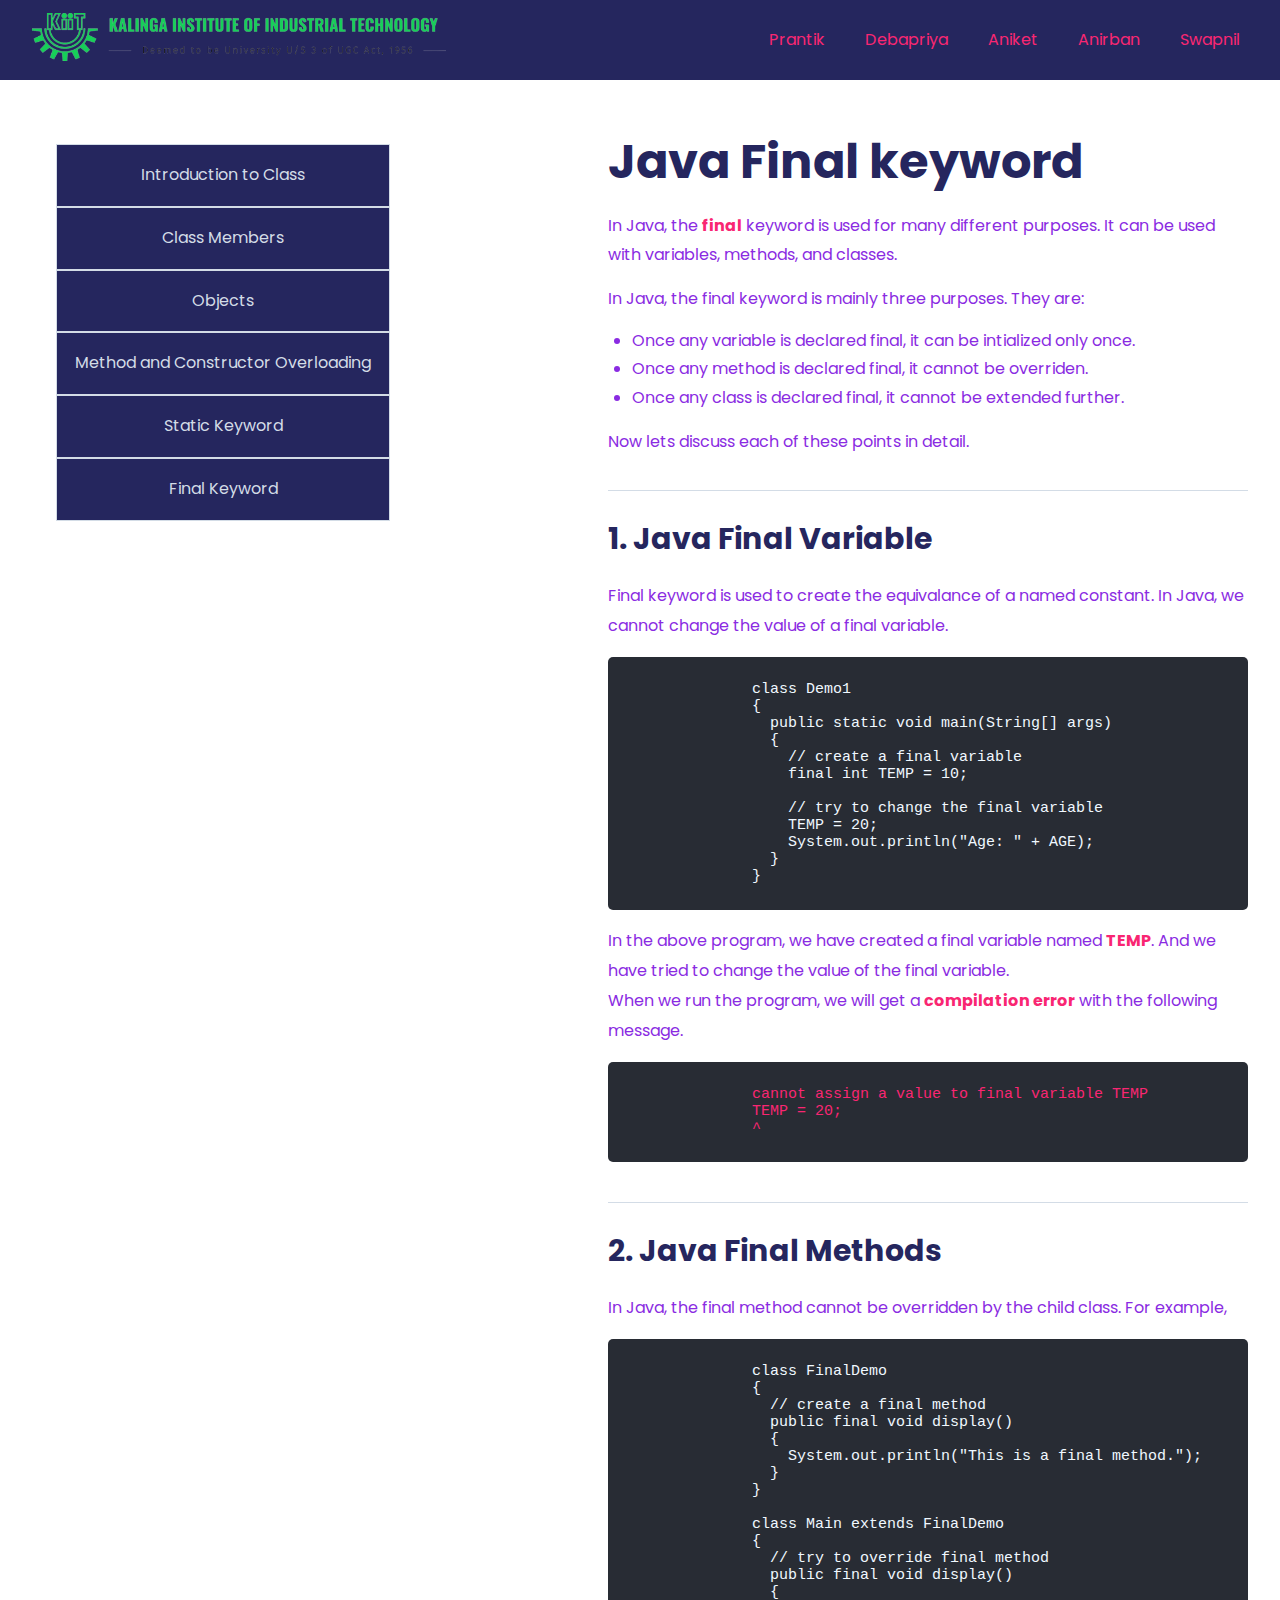
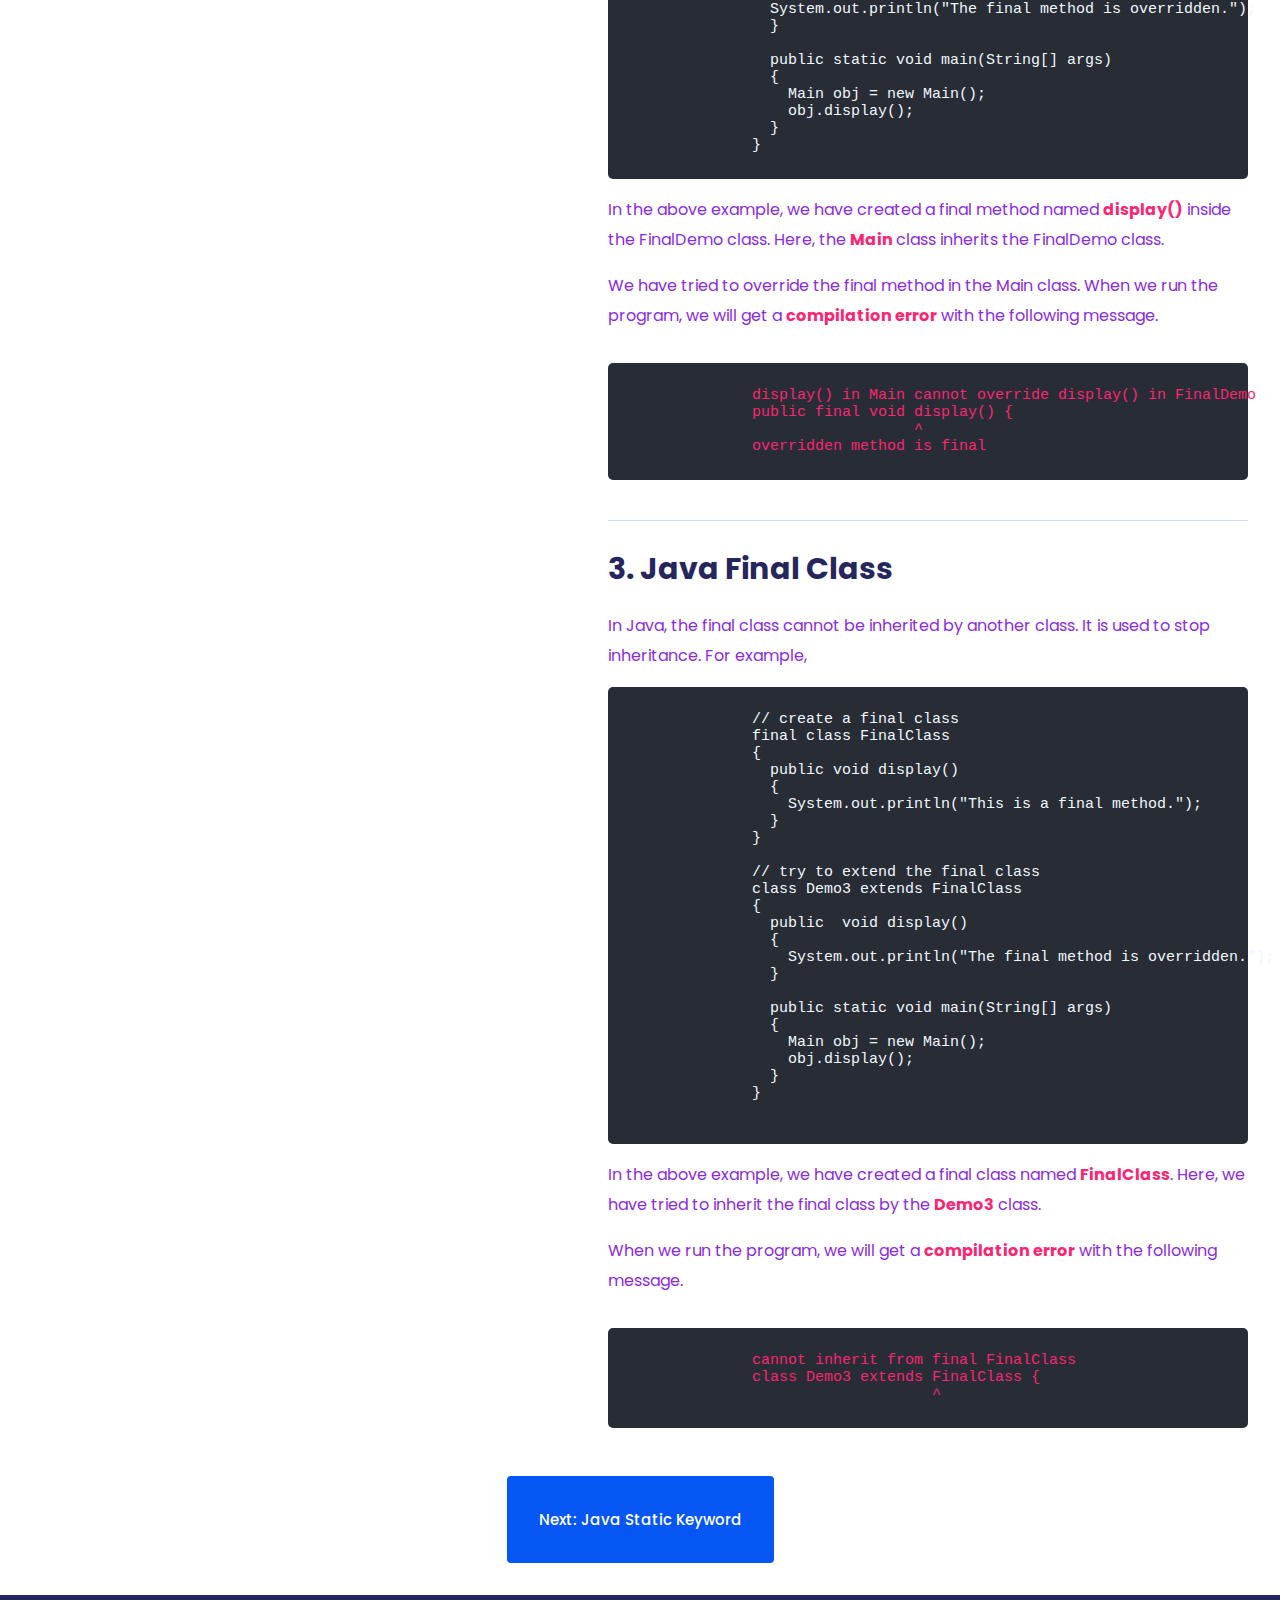
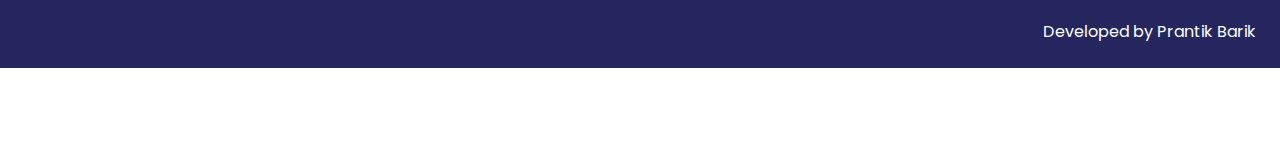
<file: index.html>
<!DOCTYPE html>
<html lang="en">
  <head>
    <meta charset="UTF-8" />
    <meta http-equiv="X-UA-Compatible" content="IE=edge" />
    <meta name="viewport" content="width=device-width, initial-scale=1.0" />
    <!-- stylesheet -->
    <link rel="stylesheet" href="styles.css">
    <!-- Font -->
    <link rel="preconnect" href="https://fonts.googleapis.com">
    <link rel="preconnect" href="https://fonts.gstatic.com" crossorigin>
    <link href="https://fonts.googleapis.com/css2?family=Poppins:ital,wght@0,400;0,500;1,400&display=swap" rel="stylesheet">
    <title>Home_Group 04</title>
  </head>
  <body>
    <div class="container">
      <section aria-label="navbar">
        <nav class="navbar-container">
          <div class="navbar-logo">
            <img src="KIIT_logo.png" alt="brand-logo" class="brand-logo">
          </div>
          <div class="grow-list">
            <ul class="list">
              <li class="list-item"><a href="main.html">Prantik</a></li>
              <li class="list-item"><a href="overloading_debapriya.html">Debapriya</a></li>
              <li class="list-item"><a href="class_aniket.html">Aniket</a></li>
              <li class="list-item"><a href="class_anirban.html">Anirban</a></li>
              <li class="list-item"><a href="object_swapnil.html">Swapnil</a></li>
            </ul>
          </div>
        </nav>
      </section>
      
      <div class="content-container">
        <div class="topic-links">
          <ul class="list">
            <li class="list-item"><a href="class_aniket.html">Introduction to Class</a></li>
            <li class="list-item"><a href="class_anirban.html">Class Members</a></li>
            <li class="list-item"><a href="object_swapnil.html">Objects</a></li>
            <li class="list-item"><a href="overloading_debapriya.html">Method and Constructor Overloading</a></li>
            <li class="list-item"><a href="staticKeyword.html">Static Keyword</a></li>
            <li class="list-item"><a href="main.html">Final Keyword</a></li>
           
          </ul>
        </div>
        <!-- Intro Section -->
        <section class="main-content">
          <section>
            <div class="heading-div">
              <h1 class="main-heading">Java Final keyword</h1>
            </div>
            <div class="hero-section">
                <p class="desc">
                    In Java, the <b>final</b> keyword is used for many different purposes. It can be used with variables, methods, and classes.
                </p>
                <p>
                    In Java, the final keyword is mainly three purposes. They are:
                    <ul class="list">
                        <li>Once any variable is declared final, it can be intialized only once.</li>
                        <li>Once any method is declared final, it cannot be overriden.</li>
                        <li>Once any class is declared final, it cannot be extended further.</li>
                    </ul>
                <p>
                </p>
                  Now lets discuss each of these points in detail.
                </p>
            </div>
          </section>
        <hr style="margin-top: 20px;">
        <!-- Topic Section-1 -->
        <section class="topic-section">
          <div class="topic-heading">
            <h2>1. Java Final Variable</h2>
          </div>
          <div class="topic-description">
            Final keyword is used to create the equivalance of a named constant. In Java, we cannot change the value of a final variable.
          </div>
          <div class="code-editor">
            <div class="example-code">
              <pre>
                class Demo1 
                {
                  public static void main(String[] args) 
                  {
                    // create a final variable
                    final int TEMP = 10;
                
                    // try to change the final variable
                    TEMP = 20;
                    System.out.println("Age: " + AGE);
                  }
                }              
              </pre>
            </div>
          </div>
            <div class="topic-description">
                In the above program, we have created a final variable named <b>TEMP</b>. And we have tried to change the value of the final variable.<br>
                When we run the program, we will get a <b>compilation error</b> with the following message.
            </div>
            <div class="code-editor" style="color:#F92672">
              <pre>
                cannot assign a value to final variable TEMP
                TEMP = 20;
                ^
              </pre>
            </div>
        </section>
        <hr>
        <!-- Topic Section-2 -->
        <section class="topic-section">
          <div class="topic-heading">
            <h2>2. Java Final Methods</h2>
          </div>
          <div class="topic-description">
            In Java, the final method cannot be overridden by the child class. For example,
          </div>
          <div class="code-editor">
            <div class="example-code">
              <pre>
                class FinalDemo 
                {
                  // create a final method
                  public final void display() 
                  {
                    System.out.println("This is a final method.");
                  }
                }
              
                class Main extends FinalDemo 
                {
                  // try to override final method
                  public final void display() 
                  {
                  System.out.println("The final method is overridden.");
                  }
              
                  public static void main(String[] args) 
                  {
                    Main obj = new Main();
                    obj.display();
                  }
                }
              </pre>
            </div>
          </div>
            <div class="topic-description">
              <p>In the above example, we have created a final method named <b>display()</b> inside the FinalDemo class. Here, the <b>Main </b>class inherits the FinalDemo class.</p>
              <p>We have tried to override the final method in the Main class. When we run the program, we will get a <b>compilation error</b> with the following message.</p>
            </div>
            <div class="code-editor" style="color:#F92672">
              <pre>
                display() in Main cannot override display() in FinalDemo
                public final void display() {
                                  ^
                overridden method is final
              </pre>
            </div>
        </section>
        <hr>
        <!-- Topic Section-3 -->
        <section class="topic-section">
          <div class="topic-heading">
            <h2>3. Java Final Class</h2>
          </div>
          <div class="topic-description">
            In Java, the final class cannot be inherited by another class. It is used to stop inheritance. For example,
          </div>
          <div class="code-editor">
            <div class="example-code">
              <pre>
                // create a final class
                final class FinalClass 
                {
                  public void display() 
                  {
                    System.out.println("This is a final method.");
                  }
                }
  
                // try to extend the final class
                class Demo3 extends FinalClass 
                {
                  public  void display() 
                  {
                    System.out.println("The final method is overridden.");
                  }
                
                  public static void main(String[] args) 
                  {
                    Main obj = new Main();
                    obj.display();
                  }
                }
                
              </pre>
            </div>
          </div>
            <div class="topic-description">
              <p>In the above example, we have created a final class named <b>FinalClass</b>. Here, we have tried to inherit the final class by the <b>Demo3</b> class.</p>
              <p>When we run the program, we will get a <b>compilation error</b> with the following message.</p>
            </div>
            <div class="code-editor" style="color:#F92672">
              <pre>
                cannot inherit from final FinalClass
                class Demo3 extends FinalClass {
                                    ^
              </pre>
            </div>
        </section>
      </section>
      </div>
      <!-- Button Section -->
      <div class="btn-div">
        <a href="staticKeyword.html" class="btn">Next: Java Static Keyword</a>
      </div>
    </div>
    <!-- Footer Section -->
    <div class="footer">
      Developed by Prantik Barik
    </div>
  </body>
</html>
</file>
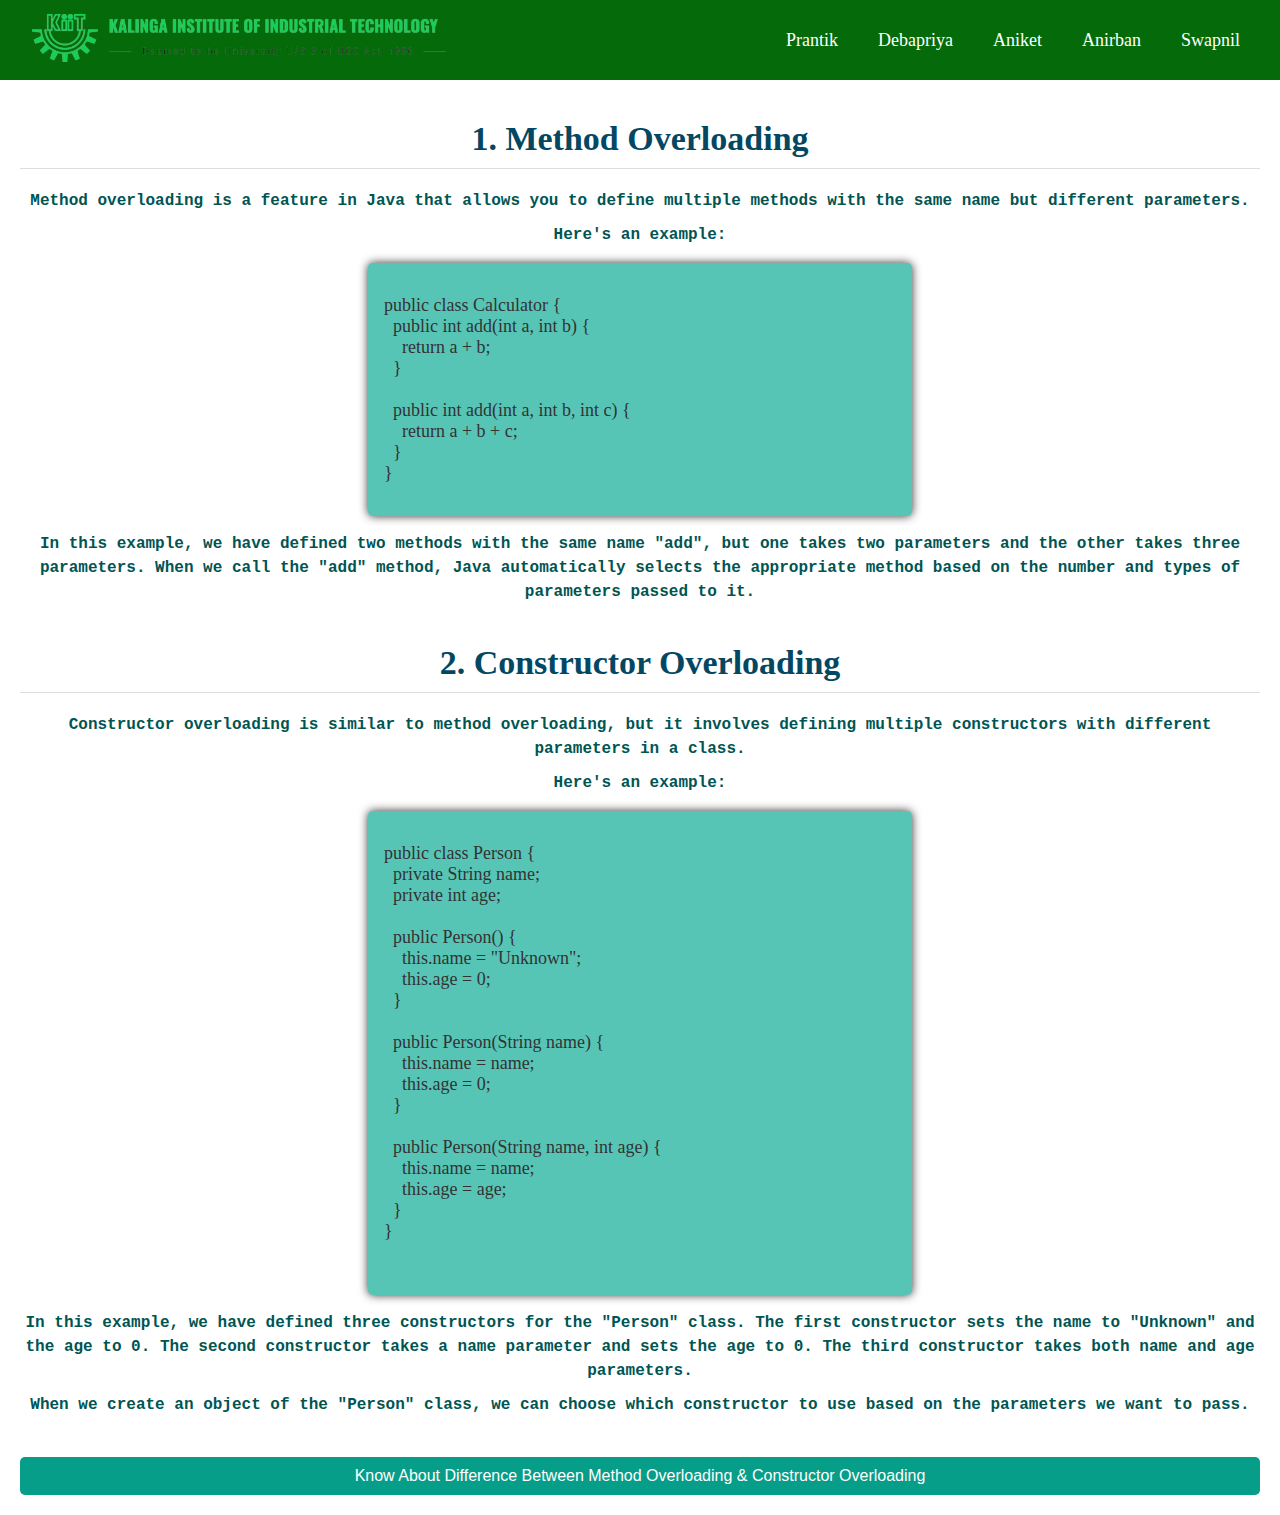
<file: overloading_debapriya.html>
<!DOCTYPE html>
<html>
<head>
	<meta charset="UTF-8">
    <meta http-equiv="X-UA-Compatible" content="IE=edge">
    <meta name="viewport" content="width=device-width, initial-scale=1.0">
	<title>Method and Constructor Overloading in Java</title>
	<link rel="stylesheet" href="style_debapriya.css">
</head>
<body>
	<header>
			  <nav class="navbar-container">
				<div class="navbar-logo">
				  <img src="KIIT_logo.png" alt="brand-logo" class="brand-logo">
				</div>
				<div class="grow-list">
				  <ul class="list">
					<li class="list-item"><a href="main.html">Prantik</a></li>
					<li class="list-item"><a href="overloading_debapriya.html">Debapriya</a></li>
					<li class="list-item"><a href="class_aniket.html">Aniket</a></li>
					<li class="list-item"><a href="class_anirban.html">Anirban</a></li>
					<li class="list-item"><a href="object_swapnil.html">Swapnil</a></li>
				  </ul>
				</div>
			  </nav>
			</section>
		</div>
	</header>
	<main>
		<section>
			<h2>1. Method Overloading</h2>
			<p>Method overloading is a feature in Java that allows you to define multiple methods with the same name but different parameters.</p>
			<p>Here's an example:</p>
			<pre class="code">
public class Calculator {
  public int add(int a, int b) {
    return a + b;
  }
  
  public int add(int a, int b, int c) {
    return a + b + c;
  }
}
</pre>
		<p>In this example, we have defined two methods with the same name "add", but one takes two parameters and the other takes three parameters. When we call the "add" method, Java automatically selects the appropriate method based on the number and types of parameters passed to it.</p>
		</section>
		<section>
			<h2>2. Constructor Overloading</h2>
			<p>Constructor overloading is similar to method overloading, but it involves defining multiple constructors with different parameters in a class.</p>
			<p>Here's an example:</p>
			<pre class="code">
public class Person {
  private String name;
  private int age;
  
  public Person() {
    this.name = "Unknown";
    this.age = 0;
  }
  
  public Person(String name) {
    this.name = name;
    this.age = 0;
  }
  
  public Person(String name, int age) {
    this.name = name;
    this.age = age;
  }
}
			</pre>
			<p>In this example, we have defined three constructors for the "Person" class. The first constructor sets the name to "Unknown" and the age to 0. The second constructor takes a name parameter and sets the age to 0. The third constructor takes both name and age parameters.</p>
			<p>When we create an object of the "Person" class, we can choose which constructor to use based on the parameters we want to pass.</p>
		</section>
		</ol>
		</table>
			<a href="r_debapriya.html" class="know-more-btn">Know About Difference Between Method Overloading & Constructor Overloading</a>
	</main>
</body>
</html>
</file>
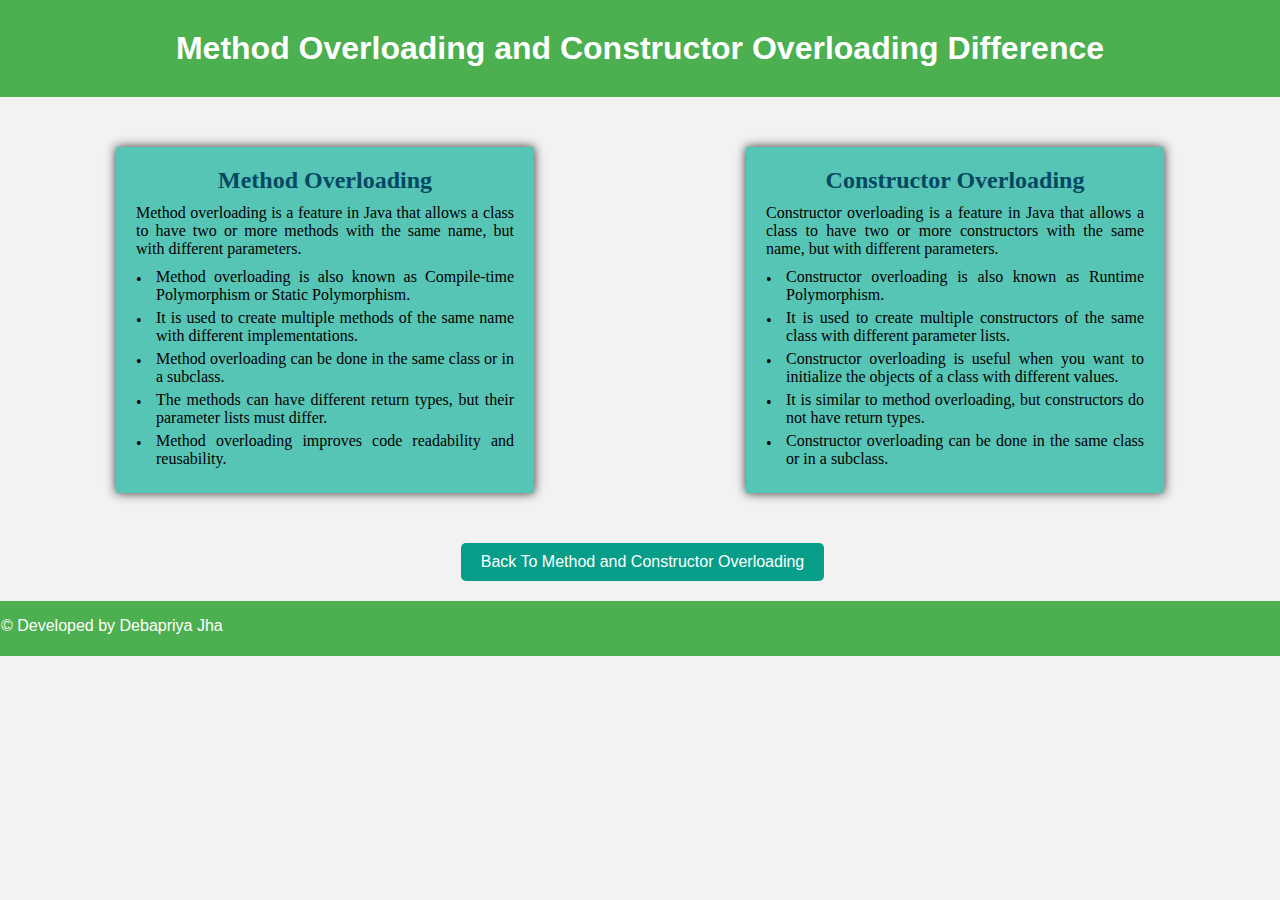
<file: r_debapriya.html>
<!DOCTYPE html>
<html>
<head>
	<meta charset="UTF-8">
    <meta http-equiv="X-UA-Compatible" content="IE=edge">
    <meta name="viewport" content="width=device-width, initial-scale=1.0">
	<title>Method Overloading and Constructor Overloading</title>
	<link rel="stylesheet" href="style2_debapriya.css">
</head>
<body>
	<header>
		<h1>Method Overloading and Constructor Overloading Difference</h1>
	</header>
	<main>
		<div class="container">
			<div class="card">
				<h2>Method Overloading</h2>
				<p>Method overloading is a feature in Java that allows a class to have two or more methods with the same name, but with different parameters.</p>
				<ul>
					<li>Method overloading is also known as Compile-time Polymorphism or Static Polymorphism.</li>
					<li>It is used to create multiple methods of the same name with different implementations.</li>
					<li>Method overloading can be done in the same class or in a subclass.</li>
					<li>The methods can have different return types, but their parameter lists must differ.</li>
					<li>Method overloading improves code readability and reusability.</li>
				</ul>
			</div>
			<div class="card">
				<h2>Constructor Overloading</h2>
				<p>Constructor overloading is a feature in Java that allows a class to have two or more constructors with the same name, but with different parameters.</p>
				<ul>
					<li>Constructor overloading is also known as Runtime Polymorphism.</li>
					<li>It is used to create multiple constructors of the same class with different parameter lists.</li>
					<li>Constructor overloading is useful when you want to initialize the objects of a class with different values.</li>
					<li>It is similar to method overloading, but constructors do not have return types.</li>
					<li>Constructor overloading can be done in the same class or in a subclass.</li>
					</ul>
					</div>
					</div>
						<a href="overloading_debapriya.html" class="backto-homepage-btn">Back To Method and Constructor Overloading</a>
					</main>
					<footer>
					<p>© Developed by Debapriya Jha</p>
					</footer>
					
					</body>
					</html>
</file>
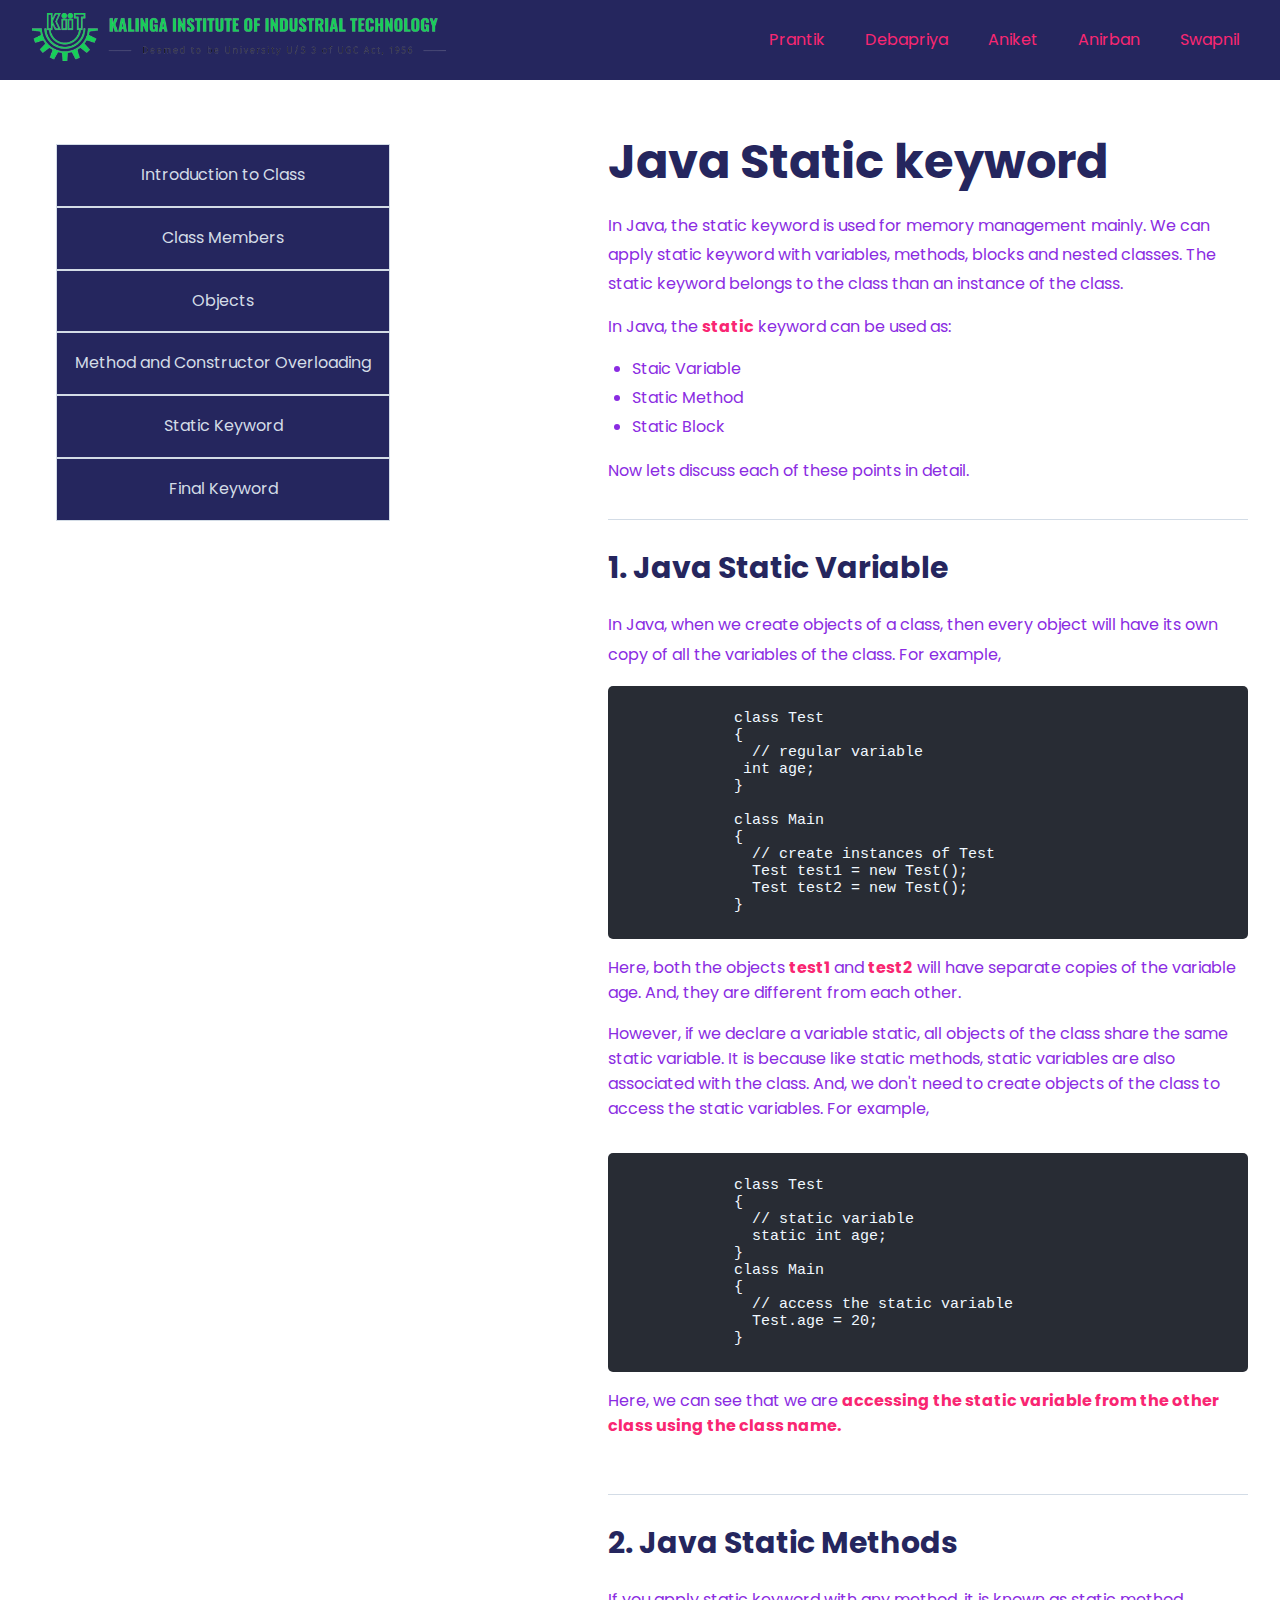
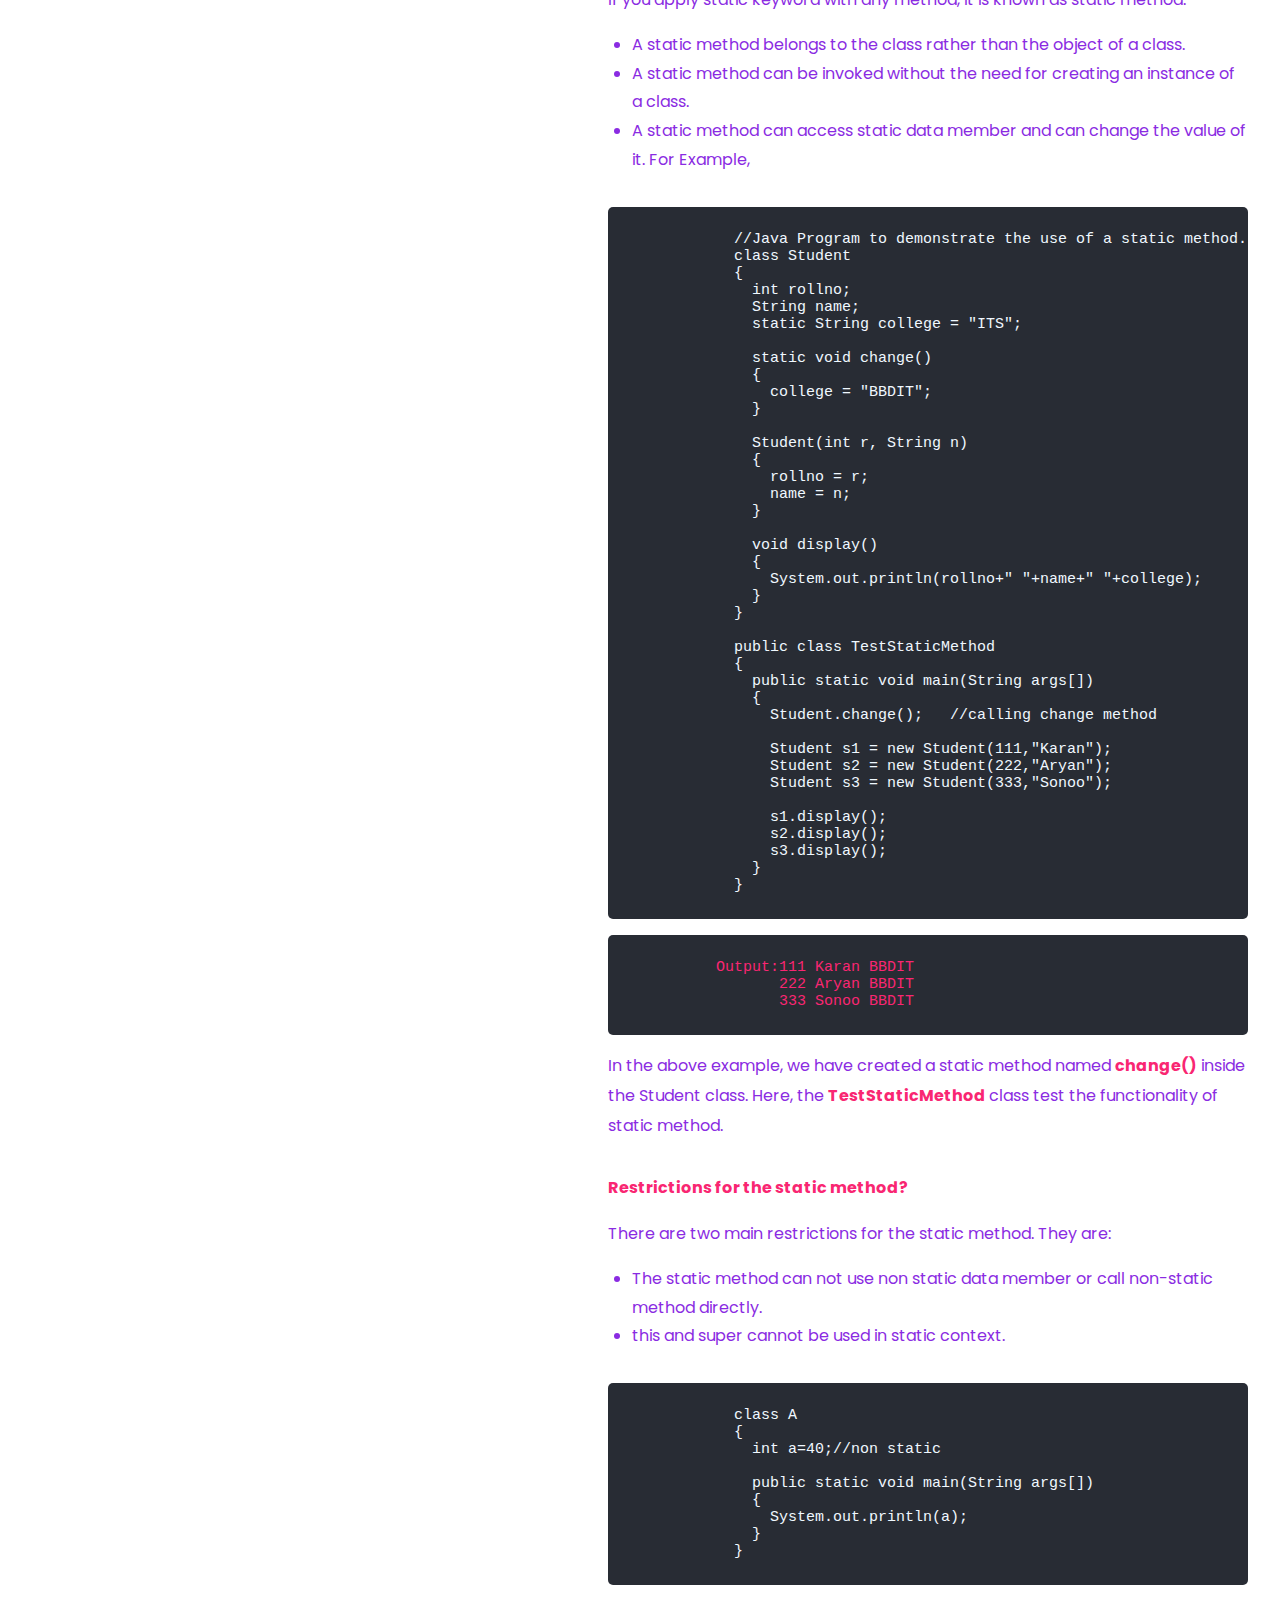
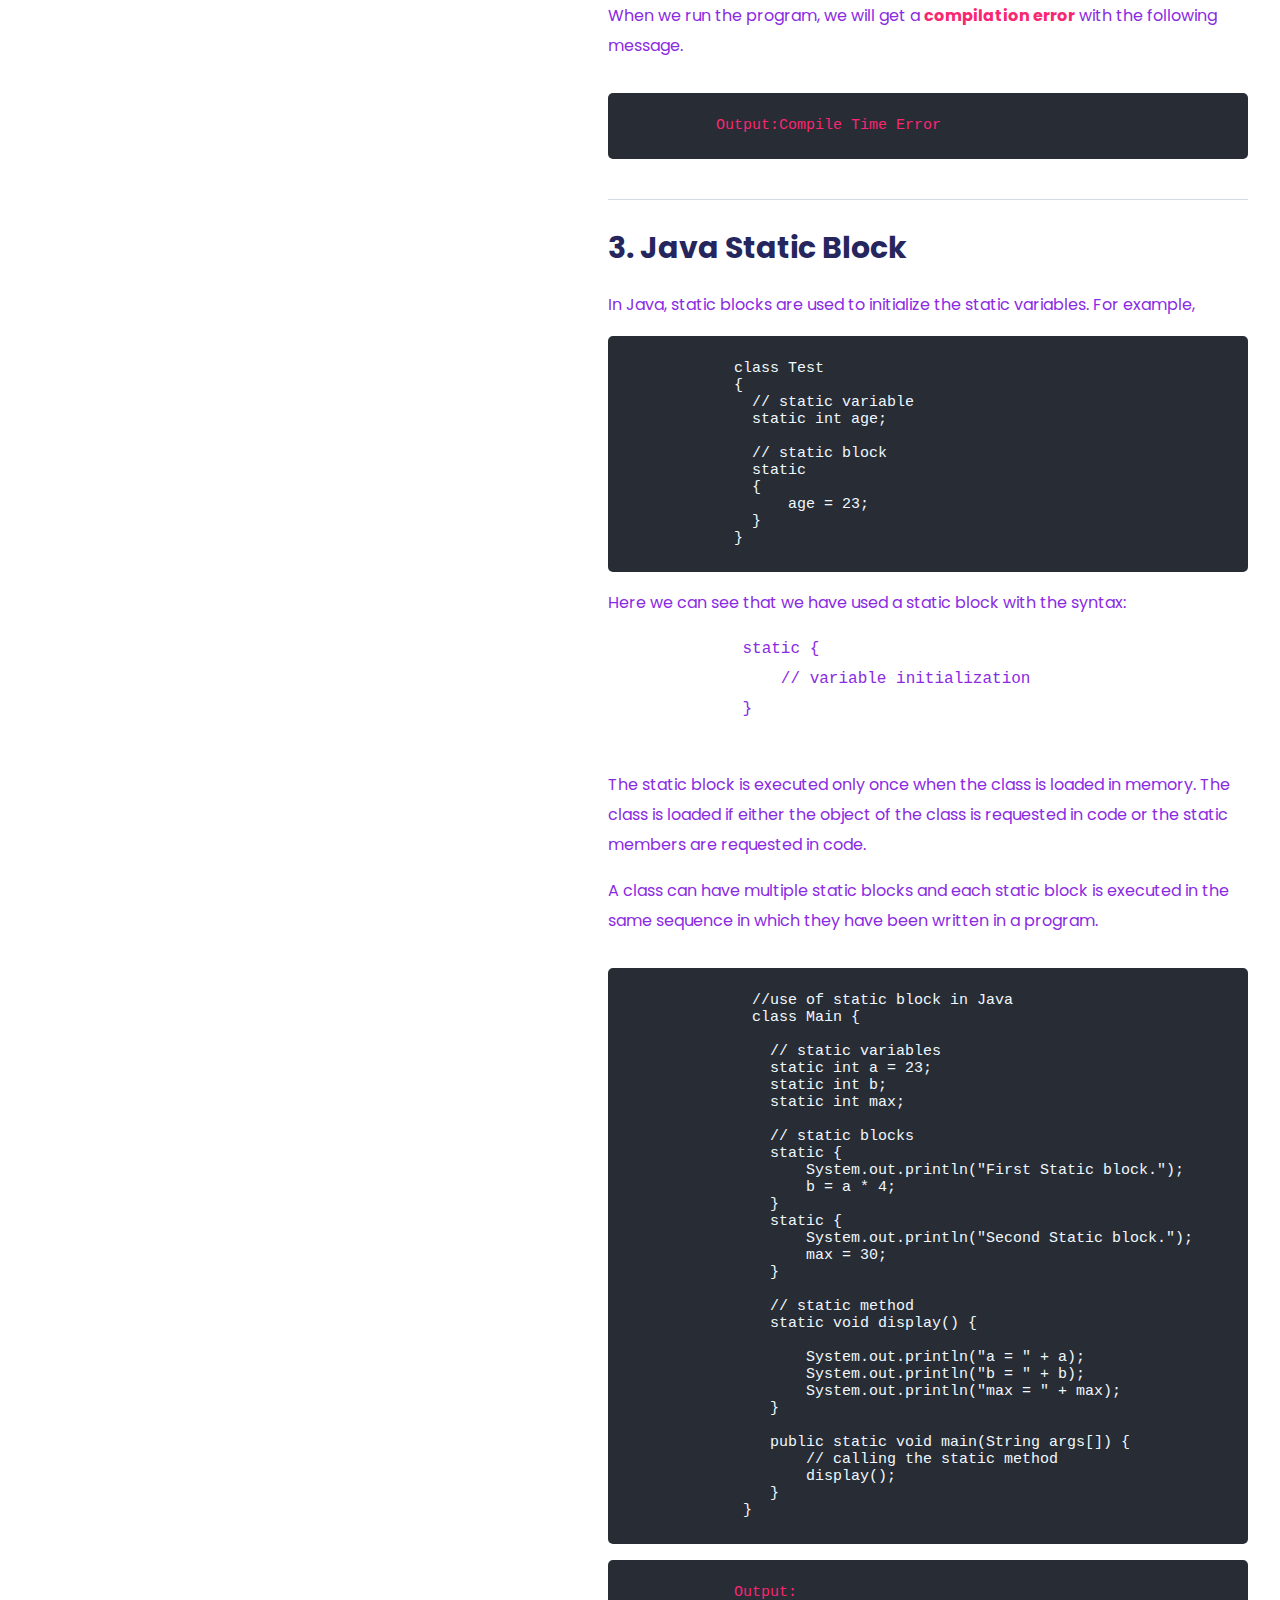
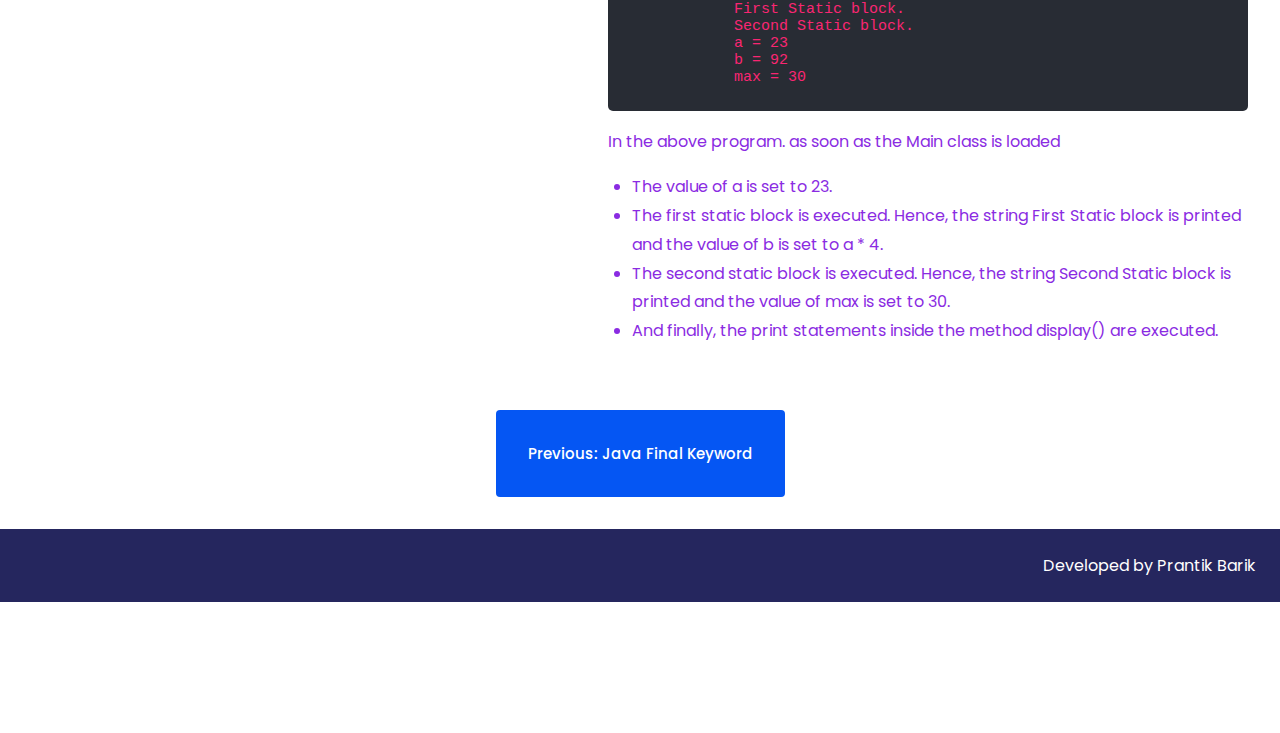
<file: staticKeyword.html>
<!DOCTYPE html>
<html lang="en">
<head>
    <meta charset="UTF-8">
    <meta http-equiv="X-UA-Compatible" content="IE=edge">
    <meta name="viewport" content="width=device-width, initial-scale=1.0">
    <title>Static Keyword</title>
    <!-- stylesheet -->
    <link rel="stylesheet" href="styles.css">
    <!-- Font -->
    <link rel="preconnect" href="https://fonts.googleapis.com">
    <link rel="preconnect" href="https://fonts.gstatic.com" crossorigin>
    <link href="https://fonts.googleapis.com/css2?family=Poppins:ital,wght@0,400;0,500;1,400&display=swap" rel="stylesheet">
</head>
<body>

  <section aria-label="navbar">
    <nav class="navbar-container">
      <div class="navbar-logo">
        <img src="KIIT_logo.png" alt="brand-logo" class="brand-logo">
      </div>
      <div class="grow-list">
        <ul class="list">
          <li class="list-item"><a href="main.html">Prantik</a></li>
              <li class="list-item"><a href="overloading_debapriya.html">Debapriya</a></li>
              <li class="list-item"><a href="class_aniket.html">Aniket</a></li>
              <li class="list-item"><a href="class_anirban.html">Anirban</a></li>
              <li class="list-item"><a href="object_swapnil.html">Swapnil</a></li>
        </ul>
      </div>
    </nav>
  </section>
  
  <div class="content-container">
    <div class="topic-links">
      <ul class="list">
        <li class="list-item"><a href="class_aniket.html">Introduction to Class</a></li>
        <li class="list-item"><a href="class_anirban.html">Class Members</a></li>
        <li class="list-item"><a href="object_swapnil.html">Objects</a></li>
        <li class="list-item"><a href="overloading_debapriya.html">Method and Constructor Overloading</a></li>
        <li class="list-item"><a href="staticKeyword.html">Static Keyword</a></li>
        <li class="list-item"><a href="index.html">Final Keyword</a></li>
        
      </ul>
    </div>



    <section class="static-content">
        <section>
          <div class="heading-div">
            <h1 class="main-heading">Java Static keyword</h1>
          </div>
          <div class="hero-section">
              <p class="desc">
                  In Java, the static keyword is used for memory management mainly. We can apply static keyword with variables, methods, blocks and nested classes. The static keyword belongs to the class than an instance of the class.
              </p>
              <p>
                  In Java, the <b>static</b> keyword can be used as:
                  <ul class="list">
                      <li>Staic Variable</li>
                      <li>Static Method</li>
                      <li>Static Block</li>
                  </ul>
              <p>
              </p>
                Now lets discuss each of these points in detail.
              </p>
          </div>
        </section>
      <hr style="margin-top: 20px;">
      <!-- Topic Section-1 -->
      <section class="topic-section">
        <div class="topic-heading">
          <h2>1. Java Static Variable</h2>
        </div>
        <div class="topic-description">
          In Java, when we create objects of a class, then every object will have its own copy of all the variables of the class. For example,
        </div>
        <div class="code-editor">
          <div class="example-code">
            <pre>
              class Test 
              {
                // regular variable
               int age;
              }
            
              class Main 
              {
                // create instances of Test
                Test test1 = new Test();
                Test test2 = new Test();
              }            
            </pre>
          </div>
        </div>
        <p>
          Here, both the objects <b>test1</b> and <b>test2</b> will have separate copies of the variable age. And, they are different from each other.
        </p>
        <p>
          However, if we declare a variable static, all objects of the class share the same static variable. It is because like static methods, static variables are also associated with the class. And, we don't need to create objects of the class to access the static variables. For example,
        </p>
        <div class="code-editor">
          <div class="example-code">
            <pre>
              class Test 
              {
                // static variable
                static int age;
              }
              class Main 
              {
                // access the static variable
                Test.age = 20;
              }           
            </pre>
          </div>
        </div>
        <p>
          Here, we can see that we are <b>accessing the static variable from the other class using the class name.</b>
        </p>
      </section>
      <hr>
      <!-- Topic Section-2 -->
      <section class="topic-section">
        <div class="topic-heading">
          <h2>2. Java Static Methods</h2>
        </div>
        <div class="topic-description">
          <p>
            If you apply static keyword with any method, it is known as static method.  
            <ul class="list">
                <li>A static method belongs to the class rather than the object of a class.</li>
                <li>A static method can be invoked without the need for creating an instance of a class.</li>
                <li>A static method can access static data member and can change the value of it. For Example,</li>
            </ul>
          </p>
        </div>
        <div class="code-editor">
          <div class="example-code">
            <pre>
              //Java Program to demonstrate the use of a static method.  
              class Student
              {  
                int rollno;  
                String name;  
                static String college = "ITS";  
                
                static void change()
                {  
                  college = "BBDIT";  
                }  
                 
                Student(int r, String n)
                {  
                  rollno = r;  
                  name = n;  
                }  
                 
                void display()
                {
                  System.out.println(rollno+" "+name+" "+college);
                }  
              }  
              
              public class TestStaticMethod
              {  
                public static void main(String args[])
                {  
                  Student.change();   //calling change method  

                  Student s1 = new Student(111,"Karan");  
                  Student s2 = new Student(222,"Aryan");  
                  Student s3 = new Student(333,"Sonoo");  
                   
                  s1.display();  
                  s2.display();  
                  s3.display();  
                }  
              }  
            </pre>
          </div>
        </div>
        <div class="code-editor" style="color:#F92672">
          <pre>
            Output:111 Karan BBDIT
                   222 Aryan BBDIT
                   333 Sonoo BBDIT
          </pre>
        </div>
        <div class="topic-description">
          In the above example, we have created a static method named <b>change()</b> inside the Student class. Here, the <b>TestStaticMethod </b>class test the functionality of static method.</p> 
        </div>
        <div class="topic-description">
          <p><b>Restrictions for the static method?</b></p>
          <p>There are two main restrictions for the static method. They are:
            <ul class="list">
              <li>The static method can not use non static data member or call non-static method directly.</li>
              <li>this and super cannot be used in static context.</li>
            </ul>
          </p> 
        </div>
        <div class="code-editor">
          <div class="example-code">
            <pre>
              class A
              {  
                int a=40;//non static  
                  
                public static void main(String args[])
                {  
                  System.out.println(a);  
                }  
              }  
            </pre>
          </div>
        </div>
        <div class="topic-description">
          <p>When we run the program, we will get a <b>compilation error</b> with the following message.</p>
        </div>
        <div class="code-editor" style="color:#F92672">
          <pre>
            Output:Compile Time Error
          </pre>
        </div>
      </section>
      
      <hr>
      <!-- Topic Section-3 -->
      <section class="topic-section">
        <div class="topic-heading">
          <h2>3. Java Static Block</h2>
        </div>
        <div class="topic-description">
          In Java, static blocks are used to initialize the static variables. For example,
        </div>
        <div class="code-editor">
          <div class="example-code">
            <pre>
              class Test 
              {
                // static variable
                static int age;
            
                // static block
                static 
                {
                    age = 23;
                }
              }
            </pre>
          </div>
        </div>
          <div class="topic-description">
            <p>Here we can see that we have used a static block with the syntax:
              <pre>
              static {
                  // variable initialization
              }
            </pre></p>
            <p>
              The static block is executed only once when the class is loaded in memory. The class is loaded if either the object of the class is requested in code or the static members are requested in code.
            </p>
            <p>
              A class can have multiple static blocks and each static block is executed in the same sequence in which they have been written in a program.</p>
          </div>
          <div class="code-editor">
            <div class="example-code">
              <pre>
                //use of static block in Java
                class Main {

                  // static variables
                  static int a = 23;
                  static int b;
                  static int max;
               
                  // static blocks
                  static {
                      System.out.println("First Static block.");
                      b = a * 4;
                  }
                  static {
                      System.out.println("Second Static block.");
                      max = 30;
                  }
               
                  // static method
                  static void display() {
               
                      System.out.println("a = " + a);
                      System.out.println("b = " + b);
                      System.out.println("max = " + max);
                  }
               
                  public static void main(String args[]) {
                      // calling the static method
                      display();
                  }
               }
              </pre>
            </div>
          </div>
          <div class="code-editor" style="color:#F92672">
            <pre>
              Output:
              First Static block.
              Second Static block.
              a = 23
              b = 92
              max = 30
            </pre>
          </div>
          <div class="topic-description">
            <p>In the above program. as soon as the Main class is loaded</p>
              <ul class="list">
                <li>The value of a is set to 23.</li>
                <li>The first static block is executed. Hence, the string First Static block is printed and the value of b is set to a * 4.</li>
                <li>The second static block is executed. Hence, the string Second Static block is printed and the value of max is set to 30.</li>
                <li>And finally, the print statements inside the method display() are executed.</li>
              </ul>
            </p> 
          </div>
      </section>
      <!-- Button Section -->
    </div>
    <div class="btn-div">
      <a href="staticKeyword.html" class="btn">Previous: Java Final Keyword</a>
    </div>
    <!-- Footer Section -->
    </section>
    <div class="footer">
      Developed by Prantik Barik
    </div>
</body>
</html>
</file>
<file: styles.css>
*{
    margin: 0;
    padding: 0;
    box-sizing: border-box;
}
body{
    font-family: 'Poppins',sans-serif;
    margin: auto;
}

/* Navbar Section */

.navbar-container{
    display: flex;
    flex-direction: row;
    justify-content: space-between;
    align-items: center;
    height: 5rem;
    background-color: #25265e;
    color: #F92672;
}
.grow-list ul {
    display: flex;
    flex-direction: row;
    justify-content: space-between;
    align-items: center;
    /* gap: 2rem; */
}

.list-item{
    list-style: none;
    padding-right: 2.5rem;
}
.grow-list .list li a{
    text-decoration: none;
    color: #F92672;
}

.grow-list .list li a:hover{
   color: white;
   cursor: pointer;
   transition: color ease-in 0.2s;
}

.navbar-logo img{
    height: 3rem;
    margin-left: 2rem;
}

/* Body Section */

.topic-links{
    margin-left: 2rem;
}

.topic-links ul{
    list-style: none;
    margin-top: 2rem;
}

.topic-links ul li{
    border: 1px solid #d3dce6;
    text-align: center;
    padding: 1rem 18px;
    background-color: #25265e;
}

.topic-links ul li a{
    text-decoration: none;
    color: #d3dce6;
}

.topic-links ul li a:hover{
    color: #F92672;
    transition: color .2s ease-in;
}

.content-container{
    display: flex;
    flex-direction: row;
    justify-content: space-between;
    margin-top: 2rem;
}

.main-content{
    margin-right: 2rem;
}

.heading-div{
    padding: 2rem 0;
}
.main-heading{
    color: #25265e;
    font-size: 3rem;
    line-height: 36px;
}

.hero-section{
    color: blueviolet;
    width: 50vw;
}

.desc{
    line-height: 1.8rem;
}

.list{
    padding-left: 24px;
    list-style-type: disc;
    line-height: 1.8rem;
}

hr {
    border: 0;
    border-bottom: 1px solid #d3dce6;
    margin-top: 40px;
    margin-bottom: 30px;
}

/* Topic Section */

.topic-section{
    /* margin-top:4rem; */
    width: 50vw;
}

.topic-heading{
    color: #25265e;
    font-size: 20px;
    line-height: 36px;
    margin-bottom: 1.5rem;
}

.topic-description{
    color: blueviolet;
    font-size: 16px;
    line-height: 30px;
    margin-bottom: 16px;
}

.code-editor
{
    color: aliceblue;
    width: 50vw;
    padding: 1.5rem 0 0.5rem 0;
    background-color: #282c34;
    border-radius: 5px;
    font-size: 15px;
    margin: 1rem 0;
}

p{
    padding-bottom: 1rem;
    color: blueviolet;
}

b{
    /* color: #25265e; */
    color:#F92672;
}

.static-content{
    margin-right: 2rem;
}

.btn{
    text-decoration: none;
    color: #fff;
    background-color: #0556f3;
    font-weight: 500;
    padding: 2rem;
    border-radius: 4px;
    text-align: center;
    font-size: 15px;
}
.btn:hover{
    background-color: #03338f;
    transition: all 0.2s ease-in;
}
 .btn-div{
    display: flex;
    align-items: center;
    justify-content: center;
    margin: 2rem 0;
 }

 /* Footer Section */
 .footer{
    color: #fff;
    background-color: #25265e;
    padding: 1.5rem;
    text-align: right;
 }
</file>
<file: style_debapriya.css>
body {
    font-family: Arial, sans-serif;
    margin: 0;
    padding: 0;
    background-color: #ffffff;
    color: #333;
}

main {
    margin: 20px;
}

section {
    margin: 40px 0;
}

h2 {
    font-size: 34px;
    font-family:Georgia, 'Times New Roman', Times, serif;
    margin: 0;
    padding-bottom: 10px;
    border-bottom: 1px solid #ddd;
    text-align: center;
    color:#044762;
    margin-bottom: 20px;
}

p {
    line-height: 1.5;
    margin: 10px 0;
    text-align: center;
    font-family:'Courier New', Courier, monospace;
    font-weight: bolder;
    color: #005553;
}

pre {
    background-color: #57C5B6;
    box-shadow: 0px 0px 10px rgba(3, 3, 3, 0.806);
    padding: 10px;
    overflow-x: auto;
    font-size: 14px;
    border-radius: 5px;
    margin: 10px 0;
}

.know-more-btn {
    display: block;
    margin: 20px auto;
    background-color: #069d89;
    color: #fff;
    padding: 10px 20px;
    text-align: center;
    text-decoration: none;
    border-radius: 5px;
    transition: background-color 0.3s ease;
}

.know-more-btn:hover {
    background-color: #555;
}

.code{
    width: 40vw;
    padding: 2rem 1rem;
    margin: 1rem auto;
    font-size: 18px;
    font-family:cursive;
}

li{
    font-size: 34px;
    font-family:Georgia, 'Times New Roman', Times, serif;
    padding-bottom: 10px;
    text-align: center;
    color:#044762;
}


.navbar-container{
    display: flex;
    flex-direction: row;
    justify-content: space-between;
    align-items: center;
    background-color: #056b0a;
    color: white;
}
.grow-list ul {
    display: flex;
    flex-direction: row;
    justify-content: space-between;
    align-items: center;
}

.list-item{
    list-style: none;
    padding-right: 2.5rem;

}
.grow-list .list li a{
    text-decoration: none;
    color: white;
    font-size:large;
}

.grow-list .list li a:hover{
    color: #F92672;
    cursor: pointer;
    transition: color ease-in 0.2s;
}

.navbar-logo img{
    height: 3rem;
    margin-left: 2rem;
}
</file>
<file: style2_debapriya.css>
body {
    background-color: #f2f2f2;
    font-family: Arial, sans-serif;
    margin: 0;
    padding: 0;
}
header {
    background-color: #4CAF50;
    color: #fff;
    padding: 10px;
    text-align: center;
}
h1 {
    margin: 20px 0;
    text-align: center;
}
p {
    margin: 0 0 20px;
    text-align: justify;
}
.container {
    display: flex;
    flex-wrap: wrap;
    justify-content: space-around;
    margin: 20px 0;
    padding: 10px;
}
.card {
    background-color: #57C5B6;
    box-shadow: 0px 0px 10px rgba(3, 3, 3, 0.806);
    margin: 20px 0;
    padding: 20px;
    width: 30%;
}
.card h2 {
    margin: 0 0 10px;
    text-align: center;
    font-family:Georgia, 'Times New Roman', Times, serif;
    color:#044762;
}
.card p {
    margin: 0 0 10px;
    text-align: justify;
    font-size: 16px;
    font-family:cursive;
}
.card ul {
    margin: 0;
    padding: 0;
    list-style-type: none;
    text-align: justify;
}
.card ul li {
    margin-bottom: 5px;
    padding-left: 20px;
    position: relative;
    font-size: 16px;
    font-family:cursive;
}
.card ul li:before {
    content: "\2022";
    position: absolute;
    left: 0;
    top: 3px;
}

.backto-homepage-btn {
    display:inline-block;
    margin-left: 36%;
    margin-bottom: 20px;
    background-color: #069d89;
    color: #fff;
    padding: 10px 20px;
    text-align: center;
    text-decoration: none;
    border-radius: 5px;
    transition: background-color 0.3s ease;
}

.backto-homepage-btn:hover {
    background-color: #555;
}

footer {
    background-color: #4CAF50;
    color: #fff;
    padding: 1px;
    text-align: center;
    padding-top: 1rem;
}
</file>
